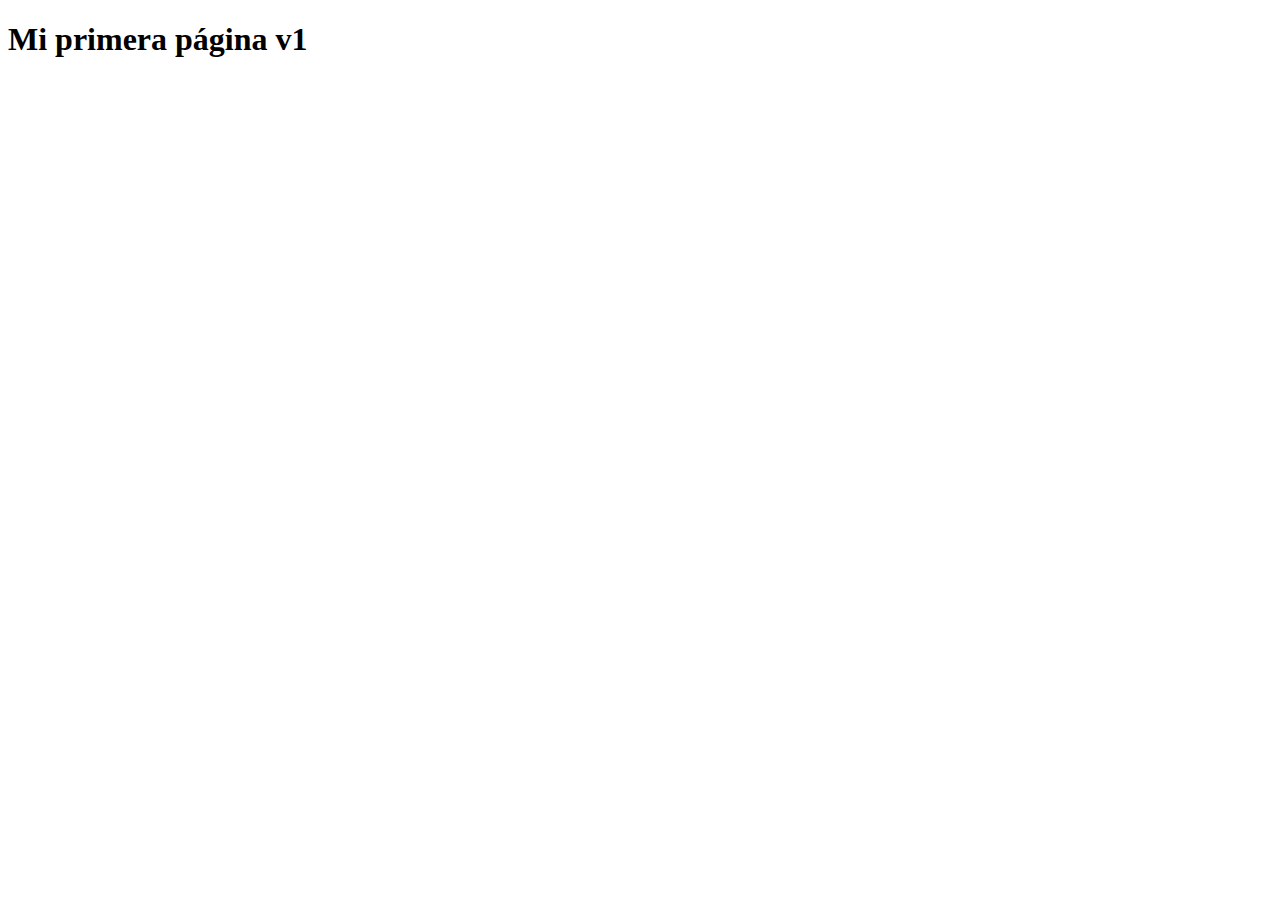
<file: index.html>
<!DOCTYPE html>
<html lang="en">
<head>
    <meta charset="UTF-8">
    <meta name="viewport" content="width=device-width, initial-scale=1.0">
    <title>Document</title>
</head>
<body>
    <h1> Mi primera página v1 </h1> 
</body>
</html>
</file>
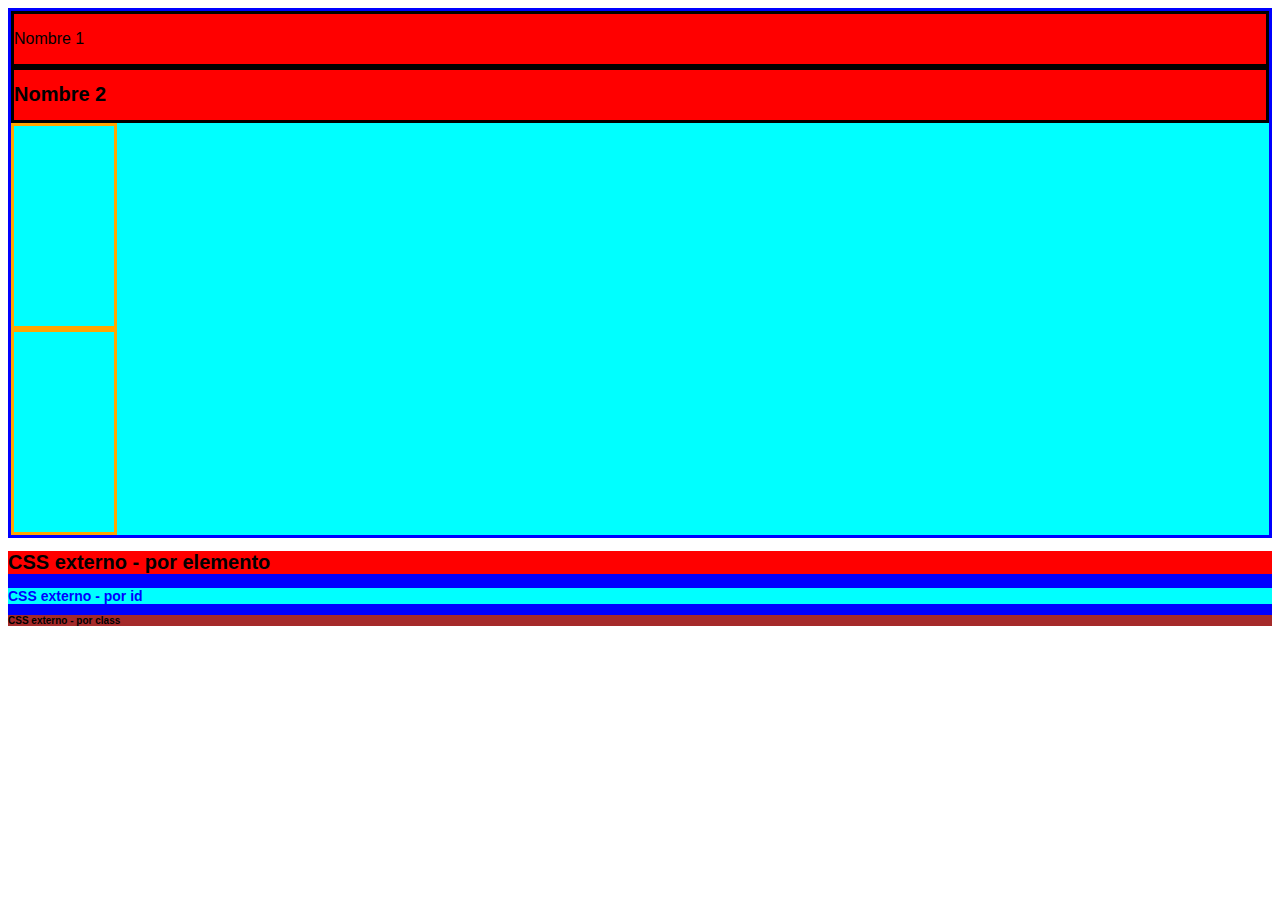
<file: CSS/index.html>
<!DOCTYPE html>
<html lang="en">
<head>
    <meta charset="UTF-8">
    <meta name="viewport" content="width=device-width, initial-scale=1.0">
    <title>Document</title>
    <link rel="stylesheet" href="./index.css">
</head>
<body>
    <!-- CSS en línea -->
    <main style="background-color: aqua; border: solid blue;">
        <div style="background-color: red;border: solid black;">
            <p style="font-weight: 300">Nombre 1</p>
        </div>
        
        <div style="background-color: red;border: solid black;">
            <h1 style="font-family: sans-serif;">Nombre 2</h1>
        </div>

        <div style="height: 200px; width:100px; border:solid orange">

        </div>
        <div style="height: 200px; width:100px; border:solid orange">

        </div>
    </main>

    <!-- CSS externo -->

    <section class="container">
        <h1>CSS externo - por elemento</h1>
        <h2 id="subtitulo">CSS externo - por id</h2>
        <h3 class="cabecera">CSS externo - por class</h3>
    </section>
    
</body>
</html>
</file>
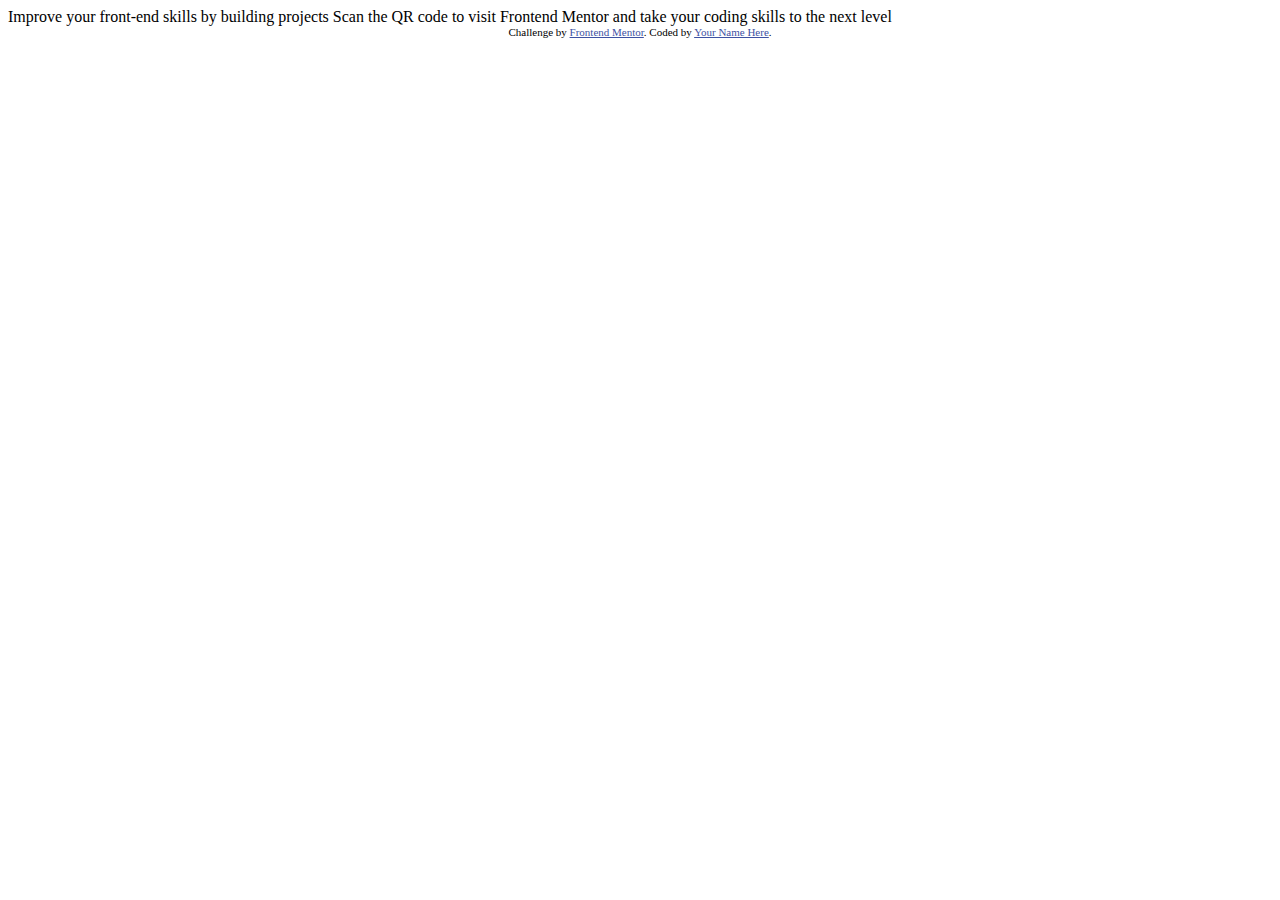
<file: Proyectos/qr-code-component-main/index.html>
<!DOCTYPE html>
<html lang="en">
<head>
  <meta charset="UTF-8">
  <meta name="viewport" content="width=device-width, initial-scale=1.0"> <!-- displays site properly based on user's device -->

  <link rel="icon" type="image/png" sizes="32x32" href="./images/favicon-32x32.png">
  
  <title>Frontend Mentor | QR code component</title>

  <!-- Feel free to remove these styles or customise in your own stylesheet 👍 -->
  <style>
    .attribution { font-size: 11px; text-align: center; }
    .attribution a { color: hsl(228, 45%, 44%); }
  </style>
</head>
<body>

  Improve your front-end skills by building projects

  Scan the QR code to visit Frontend Mentor and take your coding skills to the next level
  
  <div class="attribution">
    Challenge by <a href="https://www.frontendmentor.io?ref=challenge" target="_blank">Frontend Mentor</a>. 
    Coded by <a href="#">Your Name Here</a>.
  </div>
</body>
</html>
</file>
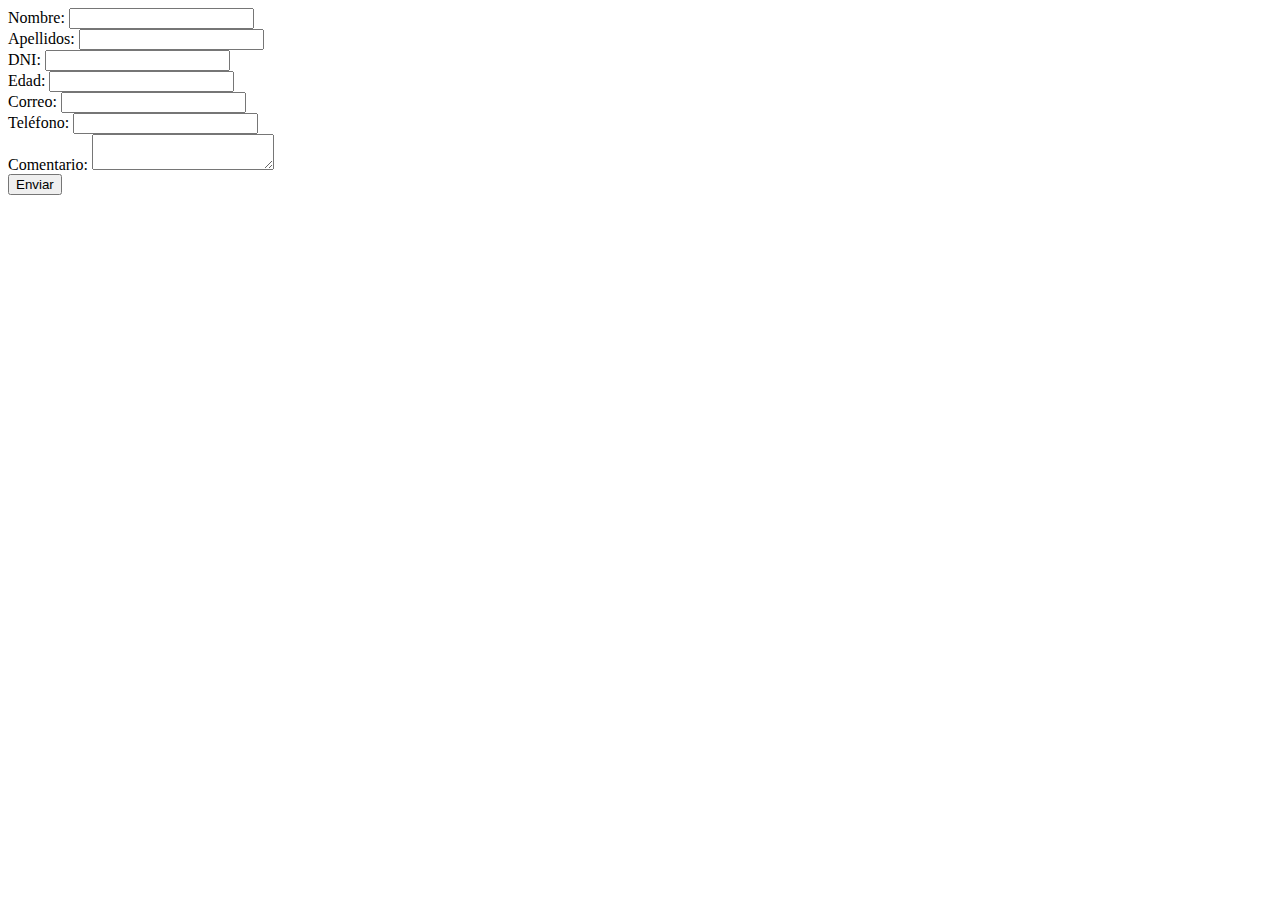
<file: formulario.html>
<!DOCTYPE html>
<html lang="en">
<head>
    <meta charset="UTF-8">
    <meta name="viewport" content="width=device-width, initial-scale=1.0">
    <meta property="og:title" content="Formulario">
    <meta property="og:description" content="En este formulario colocarás">
    <meta property="og:image" content="./lunin.jpeg">
    <meta property="og:url" content="https://intranet.certus.edu.pe/Login/Login/Portal">
    <meta property="og:type" content="website">

    <title>Formulario</title>
</head>
<body>
    <form action="">
        <div>
            <label for="">Nombre: </label>
            <input type="text" id="name">
        </div>
        
        <div>
            <label for="">Apellidos: </label>
            <input type="text" id="lastname">
        </div>

        <div>
            <label for="">DNI: </label>
            <input type="number" id="dni">
        </div>

        <div>
            <label for="">Edad: </label>
            <input type="number" id="age">
        </div>

        <div>
            <label for="">Correo: </label>
            <input type="email" id="email">
        </div>
        
        <div>
            <label for="">Teléfono: </label>
            <input type="number" id="phone">
        </div>

        <div>
            <label for="">Comentario:</label>
            <textarea name="" id=""></textarea>
        </div>

        <button type="submit"> Enviar </button>
    </form>
</body>
</html>
</file>
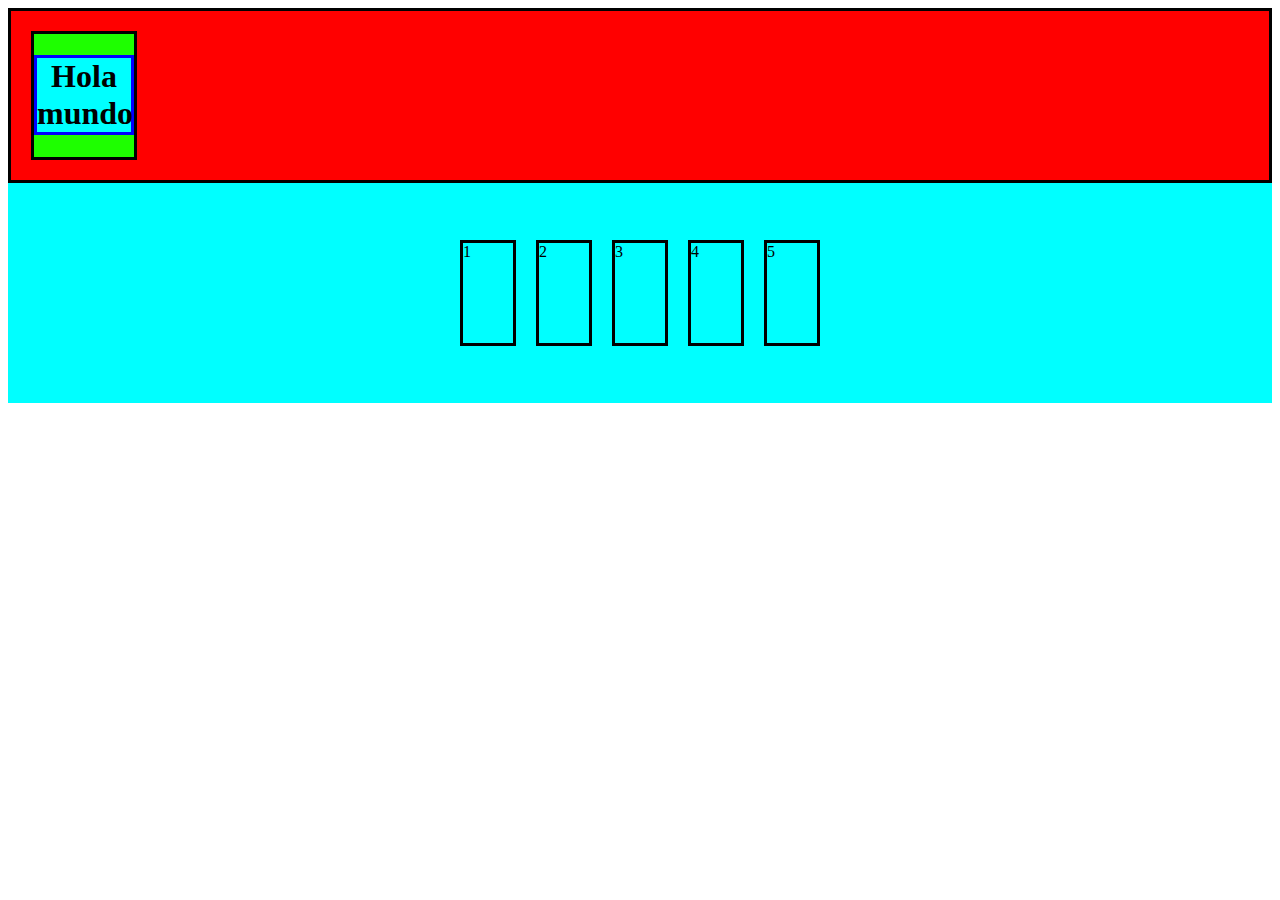
<file: CSS/index2.html>
<!DOCTYPE html>
<html lang="en">
<head>
    <meta charset="UTF-8">
    <meta name="viewport" content="width=device-width, initial-scale=1.0">
    <title>Document</title>
    <link rel="stylesheet" href="./index2.css">
</head>
<body>
    <section class="container">
        <div class="container-titulo">
            <h1 id="titulo">Hola mundo</h1>
        </div>
    </section>

    <section class="padre">
        <div class="hijo">1</div>
        <div class="hijo">2</div>
        <div class="hijo">3</div>
        <div class="hijo">4</div>
        <div class="hijo">5</div>
    </section>


    
</body>
</html>
</file>
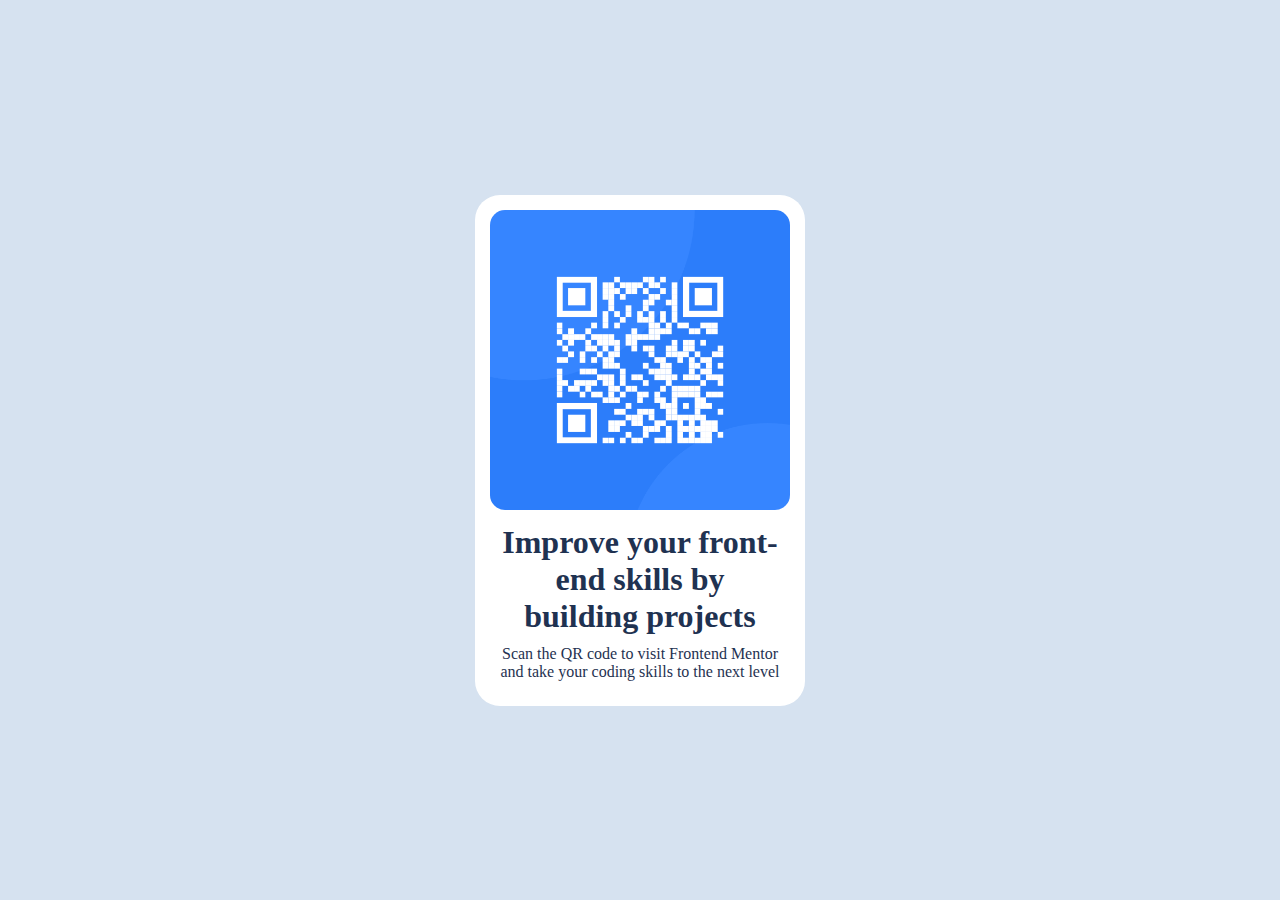
<file: Proyectos/qr-code-component-main/proyecto1.html>
<!DOCTYPE html>
<html lang="en">
<head>
    <meta charset="UTF-8">
    <meta name="viewport" content="width=device-width, initial-scale=1.0">
    <title>Frontend Mentor | QR code component</title>
    <link rel="icon" type="image/png" sizes="32x32" href="./images/favicon-32x32.png">
    <style>
        .attribution { font-size: 11px; text-align: center; }
        .attribution a { color: hsl(228, 45%, 44%); }
    </style>
    <link rel="stylesheet" href="./index.css">

</head>
<body>
    <section class="container">
        <div class="box">
            <img class="img" src="./images/image-qr-code.png" alt="">
            <h1 class="title">Improve your front-end skills by building projects</h1>
            <p class="description">Scan the QR code to visit Frontend Mentor and take your coding skills to the next level</p>

        </div>
        
    </section>
</body>
</html>
</file>
<file: CSS/index.css>
h1{
    background-color: red;
    font-size: 20px;
    font-family: 'Lucida Sans', 'Lucida Sans Regular', 'Lucida Grande', 'Lucida Sans Unicode', Geneva, Verdana, sans-serif;
}

#subtitulo{
    background-color: aqua;
    font-size: 14px;
    color: blue;
    font-family: 'Lucida Sans', 'Lucida Sans Regular', 'Lucida Grande', 'Lucida Sans Unicode', Geneva, Verdana, sans-serif;
}

.cabecera{
    background-color: brown;
    font-size: 10px;
    font-family: 'Gill Sans', 'Gill Sans MT', Calibri, 'Trebuchet MS', sans-serif;
}

.container{
    background-color: blue;
}

*{
    font-family: 'Lucida Sans', 'Lucida Sans Regular', 'Lucida Grande', 'Lucida Sans Unicode', Geneva, Verdana, sans-serif;

}
</file>
<file: CSS/index2.css>
.container{
    background-color: red;
    border: solid black;
    padding: 20px;
    
    
}

.container-titulo{
    background-color: rgb(30, 255, 0);
    border: solid black;
    width: 100px;

}
#titulo{
    background-color: aqua;
    border: solid blue;
    text-align: center;
}



.padre{
    background-color: aqua;
    display: flex;
    justify-content: center;
    align-items: center;
    gap: 20px;
    padding: 10px;
    height: 200px;
}
.hijo{
    border: solid black;
    width: 50px;
    height: 100px;
}
</file>
<file: Proyectos/qr-code-component-main/index.css>
*{
    margin: 0;
}
.container{
    display: flex;
    justify-content: center;
    align-items: center;
    height: 100vh;
    background-color:hsl(212, 45%, 89%) ;
}

.box{
    padding: 15px;
    width: 300px;
    background-color: white;
    text-align: center;
    border-radius: 25px;
}


.img{
    width: 100%;
    border-radius: 15px;

}
.title{
    color: hsl(218, 44%, 22%) ;
    margin: 10px;
}
.description{
    color: hsl(218, 44%, 22%) ;
    margin: 10px;
}
</file>
